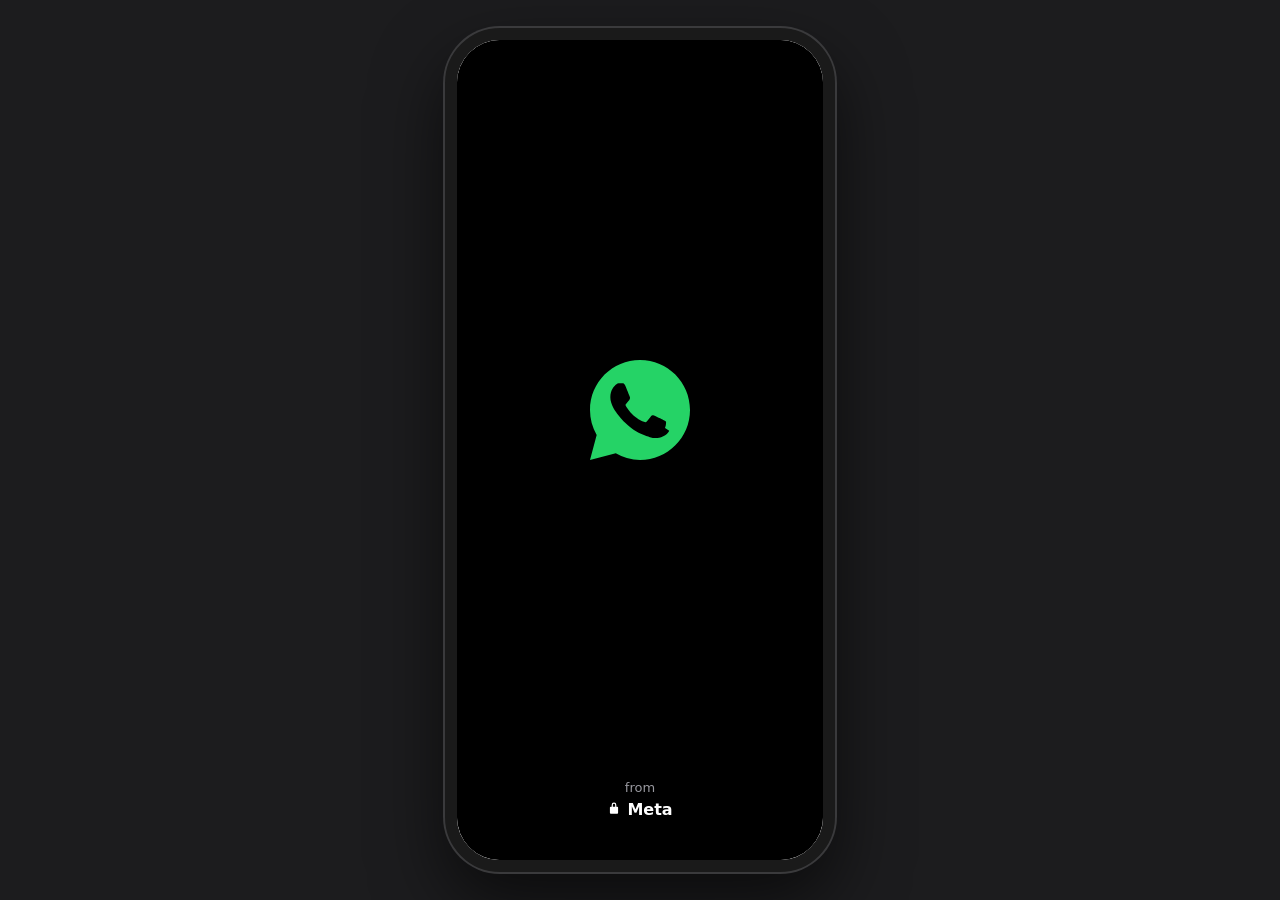
<file: whatsapp/index.html>
<!DOCTYPE html>
<html lang="en">
<head>
  <meta charset="UTF-8" />
  <meta name="viewport" content="width=device-width, initial-scale=1.0, maximum-scale=1.0, user-scalable=no, viewport-fit=cover" />
  <meta name="theme-color" content="#f6f6f6" media="(prefers-color-scheme: light)" />
  <meta name="theme-color" content="#1c1c1e" media="(prefers-color-scheme: dark)" />
  <meta name="mobile-web-app-capable" content="yes" />
  <meta name="apple-mobile-web-app-capable" content="yes" />
  <meta name="apple-mobile-web-app-status-bar-style" content="default" />
  <meta name="apple-mobile-web-app-title" content="WhatsApp" />
  <meta name="description" content="WhatsApp iOS app mockup — a 1:1 PWA recreation of the native iPhone experience." />
  <link rel="manifest" href="manifest.json" />
  <link rel="icon" type="image/svg+xml" href="icons/icon.svg" />
  <link rel="apple-touch-icon" href="icons/icon-180.png" />
  <link rel="stylesheet" href="styles.css" />
  <title>WhatsApp</title>
</head>
<body>
  <div id="device">
    <div id="app" data-screen="splash">

      <!-- ============ SPLASH ============ -->
      <section class="screen splash" id="screen-splash">
        <div class="splash-logo" aria-hidden="true">
          <svg viewBox="0 0 90 90" width="100" height="100"><path fill="currentColor" d="M45 0C20.1 0 0 20.1 0 45c0 7.9 2.1 15.6 6 22.4L0 90l23.2-6.1A44.7 44.7 0 0 0 45 90c24.9 0 45-20.1 45-45S69.9 0 45 0zm26.3 63.6c-1.1 3.1-6.5 6-9 6.4-2.3.3-5.2.5-8.4-.5-1.9-.6-4.4-1.4-7.6-2.8C32.9 60.6 24.3 48 23.7 47.2c-.6-.8-5.4-7.2-5.4-13.7s3.4-9.7 4.6-11c1.2-1.3 2.6-1.6 3.5-1.6.9 0 1.7 0 2.5.1.8 0 1.9-.3 2.9 2.2 1.1 2.6 3.6 8.9 3.9 9.6.3.6.5 1.4.1 2.2-.4.8-.6 1.3-1.2 2-.6.7-1.3 1.6-1.8 2.1-.6.6-1.2 1.2-.5 2.4.7 1.2 3.1 5.1 6.6 8.2 4.6 4.1 8.4 5.3 9.6 5.9 1.2.6 1.9.5 2.6-.3.7-.8 3-3.5 3.8-4.7.8-1.2 1.6-1 2.7-.6 1.1.4 7.2 3.4 8.4 4 1.2.6 2 .9 2.3 1.4.3.6.3 2.8-.8 5.9z"/></svg>
        </div>
        <div class="splash-bottom">
          <p class="splash-from">from</p>
          <p class="splash-meta"><svg viewBox="0 0 24 24" width="14" height="14"><path fill="currentColor" d="M12 1a4 4 0 0 0-4 4v3H6.5A1.5 1.5 0 0 0 5 9.5v9A1.5 1.5 0 0 0 6.5 20h11a1.5 1.5 0 0 0 1.5-1.5v-9A1.5 1.5 0 0 0 17.5 8H16V5a4 4 0 0 0-4-4zm0 2a2 2 0 0 1 2 2v3h-4V5a2 2 0 0 1 2-2z"/></svg> Meta</p>
        </div>
      </section>

      <!-- ============ MAIN (iOS tab view) ============ -->
      <main class="screen main" id="screen-main" hidden>
        <div class="tabview" id="tabview">

          <!-- ============ UPDATES ============ -->
          <section class="ios-page" data-panel="updates" hidden>
            <div class="ios-nav">
              <span class="nav-left"></span>
              <span class="nav-compact-title">Updates</span>
              <span class="nav-right">
                <button class="nav-btn icon-btn" aria-label="Camera">@cam</button>
                <button class="nav-btn icon-btn" aria-label="New status">@compose</button>
              </span>
            </div>
            <h1 class="ios-largetitle">Updates</h1>
            <div class="ios-search"><span class="srch-ico">@search</span><input placeholder="Search" /></div>

            <h2 class="ios-section-head">Status</h2>
            <div class="ios-group">
              <ul class="status-list" id="status-list"></ul>
            </div>
            <div class="ios-section-head-row">
              <h2 class="ios-section-head">Channels</h2>
              <button class="ios-link-btn">See all <span class="chev-r">@chev</span></button>
            </div>
            <div class="ios-group">
              <ul class="channel-list" id="channel-list"></ul>
            </div>
            <div class="ios-foot-gap"></div>
          </section>

          <!-- ============ CALLS ============ -->
          <section class="ios-page" data-panel="calls" hidden>
            <div class="ios-nav">
              <button class="nav-text-btn nav-left">Edit</button>
              <span class="nav-compact-title">Calls</span>
              <span class="nav-right">
                <button class="nav-btn icon-btn" aria-label="New call">@newcall</button>
              </span>
            </div>
            <h1 class="ios-largetitle">Calls</h1>
            <div class="ios-search"><span class="srch-ico">@search</span><input placeholder="Search" /></div>

            <div class="ios-group">
              <div class="ios-row fav-row">
                <div class="fav-icon">@star</div>
                <div class="ios-row-main"><span class="ios-row-title link">Add Favourite</span></div>
              </div>
            </div>
            <h2 class="ios-section-head">Recent</h2>
            <div class="ios-group">
              <ul class="call-list" id="call-list"></ul>
            </div>
            <div class="ios-foot-gap"></div>
          </section>

          <!-- ============ COMMUNITIES ============ -->
          <section class="ios-page" data-panel="communities" hidden>
            <div class="ios-nav">
              <span class="nav-left"></span>
              <span class="nav-compact-title">Communities</span>
              <span class="nav-right"></span>
            </div>
            <h1 class="ios-largetitle">Communities</h1>

            <div class="ios-group">
              <div class="ios-row community-new">
                <div class="community-new-icon">@people<span class="badge-plus">+</span></div>
                <div class="ios-row-main"><span class="ios-row-title">New Community</span></div>
                <span class="chev">@chev</span>
              </div>
            </div>
            <ul class="community-list" id="community-list"></ul>
            <div class="ios-foot-gap"></div>
          </section>

          <!-- ============ CHATS ============ -->
          <section class="ios-page" data-panel="chats">
            <div class="ios-nav">
              <button class="nav-text-btn nav-left">Edit</button>
              <span class="nav-compact-title">Chats</span>
              <span class="nav-right">
                <button class="nav-btn icon-btn" aria-label="Camera">@cam</button>
                <button class="nav-btn icon-btn" aria-label="New chat" id="btn-compose">@compose</button>
              </span>
            </div>
            <h1 class="ios-largetitle">Chats</h1>
            <div class="ios-search"><span class="srch-ico">@search</span><input id="search-input" placeholder="Ask Meta AI or Search" /></div>

            <div class="chip-row" id="chip-row">
              <button class="chip chip-active">All</button>
              <button class="chip">Unread</button>
              <button class="chip">Favourites</button>
              <button class="chip">Groups</button>
              <button class="chip chip-add" aria-label="Add filter">+</button>
            </div>
            <div class="ios-group flush">
              <ul class="chat-list" id="chat-list"></ul>
            </div>
            <p class="archived-note">@lock Your personal messages are <b>end-to-end encrypted</b></p>
            <div class="ios-foot-gap"></div>
          </section>

          <!-- ============ SETTINGS ============ -->
          <section class="ios-page settings-page" data-panel="settings" hidden>
            <div class="ios-nav">
              <span class="nav-left"></span>
              <span class="nav-compact-title">Settings</span>
              <span class="nav-right"></span>
            </div>
            <h1 class="ios-largetitle">Settings</h1>
            <div class="ios-search"><span class="srch-ico">@search</span><input placeholder="Search" /></div>
            <div id="settings-body"></div>
            <div class="ios-foot-gap"></div>
          </section>
        </div>

        <!-- iOS bottom tab bar -->
        <nav class="tabbar" id="tabbar">
          <button class="tab" data-tab="updates">
            <span class="tab-ico">@t-updates</span>
            <span class="tab-label">Updates</span>
          </button>
          <button class="tab" data-tab="calls">
            <span class="tab-ico">@t-calls</span>
            <span class="tab-label">Calls</span>
          </button>
          <button class="tab" data-tab="communities">
            <span class="tab-ico">@t-comm</span>
            <span class="tab-label">Communities</span>
          </button>
          <button class="tab tab-active" data-tab="chats">
            <span class="tab-ico">@t-chats<span class="tab-badge" id="tab-badge-chats">6</span></span>
            <span class="tab-label">Chats</span>
          </button>
          <button class="tab" data-tab="settings">
            <span class="tab-ico">@t-settings</span>
            <span class="tab-label">Settings</span>
          </button>
        </nav>
      </main>

      <!-- ============ CHAT DETAIL ============ -->
      <section class="screen chat-screen" id="screen-chat" hidden>
        <header class="chat-header" id="chat-header">
          <button class="chat-back" id="chat-back" aria-label="Back">
            <span class="back-chev">@chev-l</span><span class="back-count" id="back-count"></span>
          </button>
          <div class="chat-id" id="chat-header-info">
            <div class="chat-header-avatar" id="chat-header-avatar"></div>
            <div class="chat-id-text">
              <span class="chat-header-name" id="chat-header-name"></span>
              <span class="chat-header-sub" id="chat-header-sub"></span>
            </div>
          </div>
          <div class="chat-header-actions">
            <button class="icon-btn" aria-label="Video call">@video</button>
            <button class="icon-btn" aria-label="Voice call">@voice</button>
          </div>
        </header>

        <div class="chat-body" id="chat-body">
          <div class="enc-notice">@lock Messages and calls are end-to-end encrypted. No one outside of this chat, not even WhatsApp, can read or listen to them. Tap to learn more.</div>
          <div class="messages" id="messages"></div>
        </div>

        <div class="composer" id="composer">
          <button class="comp-plus" id="comp-plus" aria-label="Attach">@plus</button>
          <div class="comp-field">
            <input type="text" id="msg-input" placeholder="Message" autocomplete="off" />
            <button class="icon-btn comp-sticker" aria-label="Stickers">@sticker</button>
          </div>
          <button class="icon-btn comp-camera" id="comp-camera" aria-label="Camera">@cam</button>
          <button class="comp-send" id="send-btn" aria-label="Voice message">
            <span id="send-mic">@mic</span>
            <span id="send-arrow" hidden>@send-up</span>
          </button>
        </div>
      </section>

      <!-- Sheet / toast -->
      <div class="sheet-overlay" id="sheet-overlay" hidden></div>
      <div class="toast" id="toast" hidden></div>
    </div>
  </div>

  <script src="app.js"></script>
</body>
</html>
</file>
<file: whatsapp/styles.css>
/* ============================================================
   WhatsApp iOS app mockup — styles
   Recreates the native WhatsApp for iPhone (iOS, 2024+) UI.
   ============================================================ */

:root {
  /* iOS light */
  --bg: #ffffff;                 /* chat-list cell bg */
  --grouped-bg: #f2f2f7;         /* systemGroupedBackground */
  --cell-bg: #ffffff;
  --nav-bg: rgba(249,249,249,.82);
  --tabbar-bg: rgba(249,249,249,.92);
  --text: #000000;
  --text-2: #8a8a8e;             /* secondary */
  --text-3: #c4c4c6;             /* chevrons / tertiary */
  --separator: #c6c6c8;
  --tint: #00a884;               /* WhatsApp green tint for bar buttons/links */
  --green: #25d366;              /* unread badge / send / active tab */
  --green-deep: #06cf9c;
  --tick-blue: #34b7f1;
  --bubble-in: #ffffff;
  --bubble-out: #dcf8c6;         /* iOS sent bubble */
  --bubble-out-fg: #000000;
  --chat-wallpaper: #e5ddd5;
  --search-bg: #e3e3e8;
  --cell-press: #d1d1d6;
  --row-meta: #8a8a8e;
  --shadow: 0 1px 8px rgba(0,0,0,.12);
  /* Liquid Glass */
  --glass-bg: rgba(255,255,255,.44);
  --glass-strong: rgba(255,255,255,.7);
  --glass-blur: blur(30px) saturate(200%) brightness(1.06);
  --glass-border: rgba(255,255,255,.65);
  --glass-hi: rgba(255,255,255,.9);
  --glass-sheen: rgba(255,255,255,.55);
  --glass-shadow: 0 8px 30px rgba(0,0,0,.18), 0 2px 6px rgba(0,0,0,.1);
  --glass-tint: rgba(0,168,132,.18);
}

#app[data-theme="dark"] {
  --bg: #000000;
  --grouped-bg: #000000;
  --cell-bg: #1c1c1e;
  --nav-bg: rgba(22,22,24,.82);
  --tabbar-bg: rgba(22,22,24,.92);
  --text: #ffffff;
  --text-2: #98989f;
  --text-3: #545458;
  --separator: #38383a;
  --tint: #00a884;
  --green: #25d366;
  --tick-blue: #34b7f1;
  --bubble-in: #1f2c33;
  --bubble-out: #005c4b;
  --bubble-out-fg: #e9edef;
  --chat-wallpaper: #0b141a;
  --search-bg: #1c1c1e;
  --cell-press: #2c2c2e;
  --row-meta: #98989f;
  --glass-bg: rgba(30,32,36,.4);
  --glass-strong: rgba(44,44,48,.64);
  --glass-blur: blur(30px) saturate(180%) brightness(1.12);
  --glass-border: rgba(255,255,255,.16);
  --glass-hi: rgba(255,255,255,.28);
  --glass-sheen: rgba(255,255,255,.16);
  --glass-shadow: 0 8px 30px rgba(0,0,0,.55), 0 2px 6px rgba(0,0,0,.4);
  --glass-tint: rgba(37,211,102,.22);
}

* { box-sizing: border-box; -webkit-tap-highlight-color: transparent; }
html, body {
  margin: 0; padding: 0; height: 100%;
  font-family: -apple-system, "SF Pro Text", "SF Pro Display", "Segoe UI", Roboto, system-ui, sans-serif;
  -webkit-font-smoothing: antialiased; overscroll-behavior: none;
}
body { background: #000; display: flex; align-items: center; justify-content: center; }

#device { width: 100%; height: 100%; max-width: 100%; position: relative; background: var(--bg); overflow: hidden; }
#app { position: absolute; inset: 0; background: var(--grouped-bg); color: var(--text); overflow: hidden; display: flex; flex-direction: column; }
.screen { position: absolute; inset: 0; display: flex; flex-direction: column; background: var(--grouped-bg); }
[hidden] { display: none !important; }

button { font-family: inherit; }
.icon-btn { background: none; border: none; cursor: pointer; color: var(--tint); padding: 6px; display: inline-flex; align-items: center; justify-content: center; }
.icon-btn:active { opacity: .5; }
.icon-btn svg, .nav-btn svg, .tab-ico svg { display: block; }

/* ===================== SPLASH ===================== */
.splash { background: var(--bg); color: #25d366; align-items: center; justify-content: center; z-index: 50; padding-top: env(safe-area-inset-top); }
#app[data-theme="dark"] .splash { color: #25d366; }
.splash-logo { flex: 1; display: flex; align-items: center; }
.splash-logo svg { animation: pop .5s ease; }
@keyframes pop { from { transform: scale(.7); opacity: 0; } to { transform: scale(1); opacity: 1; } }
.splash-bottom { padding-bottom: calc(40px + env(safe-area-inset-bottom)); text-align: center; }
.splash-from { color: var(--text-2); font-size: 13px; margin: 0 0 5px; }
.splash-meta { color: var(--text); font-weight: 600; font-size: 16px; margin: 0; display: inline-flex; align-items: center; gap: 6px; }

/* ===================== TAB VIEW / PAGES ===================== */
.main { background: var(--grouped-bg); }  /* keeps position:absolute inset:0 from .screen */
.tabview { position: absolute; inset: 0; overflow: hidden; }
.ios-page {
  position: absolute; inset: 0; overflow-y: auto; -webkit-overflow-scrolling: touch;
  background: var(--grouped-bg);
  padding-bottom: 12px;
}
.ios-page[data-panel="chats"] { background: var(--bg); }

/* iOS nav bar (sticky, translucent, collapses large title) */
.ios-nav {
  position: sticky; top: 0; z-index: 10;
  height: calc(44px + env(safe-area-inset-top)); padding-top: env(safe-area-inset-top);
  display: flex; align-items: center; justify-content: space-between;
  padding-left: 8px; padding-right: 8px;
  background: transparent; transition: background .2s;
}
.ios-nav::after {
  content: ""; position: absolute; left: 0; right: 0; bottom: 0; height: .5px;
  background: var(--separator); opacity: 0; transition: opacity .2s;
}
.ios-nav.scrolled { background: var(--glass-bg); -webkit-backdrop-filter: var(--glass-blur); backdrop-filter: var(--glass-blur); }
.ios-nav.scrolled::after { opacity: 1; }
.nav-left, .nav-right { display: inline-flex; align-items: center; gap: 8px; min-width: 60px; }
.nav-right { justify-content: flex-end; }
.nav-compact-title { font-size: 17px; font-weight: 600; color: var(--text); opacity: 0; transform: translateY(3px); transition: opacity .18s, transform .18s; }
.ios-nav.scrolled .nav-compact-title { opacity: 1; transform: none; }
/* frosted-glass bar buttons */
.nav-text-btn { background: var(--glass-bg); -webkit-backdrop-filter: var(--glass-blur); backdrop-filter: var(--glass-blur); border: .5px solid var(--glass-border); color: var(--tint); font-size: 16px; cursor: pointer; padding: 6px 14px; border-radius: 18px; box-shadow: inset 0 .5px 0 var(--glass-hi); }
.nav-text-btn:active { opacity: .55; }
.nav-btn { background: var(--glass-bg); -webkit-backdrop-filter: var(--glass-blur); backdrop-filter: var(--glass-blur); border: .5px solid var(--glass-border); cursor: pointer; color: var(--tint); width: 36px; height: 36px; border-radius: 50%; display: inline-flex; align-items: center; justify-content: center; padding: 0; box-shadow: inset 0 .5px 0 var(--glass-hi); }
.nav-btn:active { opacity: .55; }

.ios-largetitle { font-size: 34px; font-weight: 700; letter-spacing: .37px; margin: 0; padding: 2px 16px 6px; color: var(--text); }

/* iOS search field */
.ios-search { margin: 4px 16px 12px; background: var(--glass-bg); -webkit-backdrop-filter: var(--glass-blur); backdrop-filter: var(--glass-blur); border: .5px solid var(--glass-border); box-shadow: inset 0 1px 0 var(--glass-hi), 0 1px 3px rgba(0,0,0,.05); border-radius: 19px; height: 38px; display: flex; align-items: center; gap: 7px; padding: 0 13px; color: var(--text-2); }
.ios-search .srch-ico { display: inline-flex; }
.ios-search input { flex: 1; border: none; background: none; outline: none; font-size: 17px; color: var(--text); }
.ios-search input::placeholder { color: var(--text-2); }

/* grouped sections */
.ios-section-head { font-size: 20px; font-weight: 700; color: var(--text); margin: 0; padding: 14px 16px 8px; }
.ios-section-head-row { display: flex; align-items: center; justify-content: space-between; padding-right: 12px; }
.ios-link-btn { background: none; border: none; color: var(--tint); font-size: 15px; cursor: pointer; display: inline-flex; align-items: center; gap: 2px; }
.ios-group { background: var(--cell-bg); margin: 0 16px; border-radius: 12px; overflow: hidden; }
.ios-group.flush { margin: 0; border-radius: 0; background: var(--bg); }
.ios-page[data-panel="chats"] .ios-group.flush { background: var(--bg); }
.ios-foot-gap { height: calc(104px + env(safe-area-inset-bottom)); }

/* generic iOS row */
.ios-row { display: flex; align-items: center; gap: 12px; padding: 9px 14px; cursor: pointer; position: relative; }
.ios-row:active { background: var(--cell-press); }
.ios-row-main { flex: 1; min-width: 0; }
.ios-row-title { font-size: 17px; color: var(--text); }
.ios-row-title.link { color: var(--text); }
.chev { color: var(--text-3); display: inline-flex; flex-shrink: 0; }

/* iOS filter chips */
.chip-row { display: flex; gap: 8px; padding: 2px 16px 10px; overflow-x: auto; scrollbar-width: none; }
.chip-row::-webkit-scrollbar { display: none; }
.chip { border: none; background: var(--search-bg); color: var(--text); font-size: 15px; font-weight: 500; padding: 6px 15px; border-radius: 16px; white-space: nowrap; cursor: pointer; flex-shrink: 0; }
.chip-active { background: var(--green); color: #fff; }
.chip-add { padding: 6px 12px; font-size: 17px; line-height: 1; color: var(--text-2); }

/* ===================== AVATARS ===================== */
.avatar { width: 50px; height: 50px; border-radius: 50%; flex-shrink: 0; background-size: cover; display: flex; align-items: center; justify-content: center; color: #fff; font-weight: 600; font-size: 19px; position: relative; overflow: hidden; }
.avatar svg { width: 50px; height: 50px; }

/* ===================== CHAT LIST ===================== */
.chat-list { list-style: none; margin: 0; padding: 0; }
.chat-row { display: flex; align-items: center; padding: 8px 0 8px 16px; gap: 12px; cursor: pointer; }
.chat-row:active { background: var(--cell-press); }
.chat-main { flex: 1; min-width: 0; border-bottom: .5px solid var(--separator); padding: 2px 14px 10px 0; display: flex; align-items: center; gap: 8px; }
.chat-row:last-child .chat-main { border-bottom: none; }
.chat-text { flex: 1; min-width: 0; }
.chat-top { display: flex; justify-content: space-between; align-items: baseline; gap: 8px; }
.chat-name { font-size: 17px; font-weight: 600; color: var(--text); white-space: nowrap; overflow: hidden; text-overflow: ellipsis; }
.chat-time { font-size: 15px; color: var(--row-meta); flex-shrink: 0; }
.chat-time.unread { color: var(--green); font-weight: 500; }
.chat-bottom { display: flex; align-items: center; gap: 6px; margin-top: 3px; }
.chat-preview { flex: 1; font-size: 15px; color: var(--text-2); white-space: nowrap; overflow: hidden; text-overflow: ellipsis; display: flex; align-items: center; gap: 4px; line-height: 1.25; max-height: 2.5em; }
.chat-preview .tick { flex-shrink: 0; }
.chat-trailing { display: flex; align-items: center; gap: 6px; flex-shrink: 0; }
.unread-badge { background: var(--green); color: #fff; font-size: 13px; font-weight: 600; min-width: 21px; height: 21px; border-radius: 11px; padding: 0 6px; display: flex; align-items: center; justify-content: center; }
.muted-ico, .pin-ico { color: var(--text-3); flex-shrink: 0; display: inline-flex; }
.list-chev { color: var(--text-3); flex-shrink: 0; display: inline-flex; }
.tick { display: inline-flex; }
.tick svg { width: 17px; height: 17px; }
.tick-read { color: var(--tick-blue); }
.tick-sent { color: var(--text-2); }

.archived-note { text-align: center; color: var(--text-2); font-size: 13px; padding: 18px 24px 4px; display: flex; align-items: center; justify-content: center; gap: 5px; }
.archived-note b { font-weight: 600; }
.archived-note svg { flex-shrink: 0; }

/* ===================== STATUS / UPDATES ===================== */
.status-list, .channel-list, .community-list, .call-list { list-style: none; margin: 0; padding: 0; }
.status-row { display: flex; align-items: center; gap: 12px; padding: 8px 14px; cursor: pointer; }
.status-row:not(:last-child) .status-info { border-bottom: .5px solid var(--separator); }
.status-row:active { background: var(--cell-press); }
.status-ring { padding: 2px; border-radius: 50%; flex-shrink: 0; }
.status-ring.has { background: conic-gradient(var(--green) 0 72%, var(--separator) 72% 100%); }
.status-ring .avatar { width: 47px; height: 47px; border: 2px solid var(--cell-bg); }
.status-ring.mine { position: relative; }
.status-add { position: absolute; right: -1px; bottom: -1px; width: 20px; height: 20px; border-radius: 50%; background: var(--green); color: #fff; border: 2px solid var(--cell-bg); display: flex; align-items: center; justify-content: center; font-size: 15px; line-height: 1; }
.status-info { flex: 1; padding: 6px 0; min-width: 0; }
.status-name { font-size: 17px; font-weight: 600; color: var(--text); }
.status-sub { font-size: 14px; color: var(--text-2); margin-top: 2px; }

.channel-row { display: flex; align-items: center; gap: 12px; padding: 8px 14px; cursor: pointer; }
.channel-row:not(:last-child) .channel-info { border-bottom: .5px solid var(--separator); }
.channel-info { flex: 1; min-width: 0; padding: 4px 0; }
.channel-name { font-size: 17px; font-weight: 600; color: var(--text); display: flex; align-items: center; gap: 4px; }
.channel-sub { font-size: 14px; color: var(--text-2); white-space: nowrap; overflow: hidden; text-overflow: ellipsis; margin-top: 2px; }
.follow-btn { border: 1.5px solid var(--green); background: none; color: var(--tint); font-size: 14px; font-weight: 600; padding: 5px 16px; border-radius: 18px; cursor: pointer; flex-shrink: 0; }
.verified { color: var(--tick-blue); display: inline-flex; }

/* ===================== COMMUNITIES ===================== */
.community-new-icon { width: 50px; height: 50px; border-radius: 14px; background: var(--search-bg); display: flex; align-items: center; justify-content: center; color: var(--text-2); position: relative; flex-shrink: 0; }
.badge-plus { position: absolute; right: -4px; bottom: -4px; width: 22px; height: 22px; border-radius: 50%; background: var(--green); color: #fff; border: 2px solid var(--cell-bg); display: flex; align-items: center; justify-content: center; font-size: 15px; }
.community-card { background: var(--cell-bg); margin: 14px 16px 0; border-radius: 12px; overflow: hidden; }
.community-head { display: flex; align-items: center; gap: 12px; padding: 12px 14px; border-bottom: .5px solid var(--separator); }
.community-icon { width: 46px; height: 46px; border-radius: 12px; display: flex; align-items: center; justify-content: center; color: #fff; font-weight: 600; font-size: 18px; flex-shrink: 0; }
.community-title { font-size: 17px; font-weight: 700; }
.community-card .chat-row { padding-left: 14px; }
.community-card .chat-main { padding-right: 14px; }

/* ===================== CALLS ===================== */
.fav-row { padding: 10px 14px; }
.fav-icon { width: 40px; height: 40px; border-radius: 50%; background: var(--green); display: flex; align-items: center; justify-content: center; color: #fff; flex-shrink: 0; }
.fav-row .ios-row-title.link { color: var(--text); }
.call-row { display: flex; align-items: center; gap: 12px; padding: 8px 14px; cursor: pointer; }
.call-row:not(:last-child) .call-info { border-bottom: .5px solid var(--separator); }
.call-row:active { background: var(--cell-press); }
.call-info { flex: 1; min-width: 0; padding: 4px 0; display: flex; align-items: center; gap: 8px; }
.call-text { flex: 1; min-width: 0; }
.call-name { font-size: 17px; color: var(--text); }
.call-name.missed { color: #ff3b30; }
.call-meta { display: flex; align-items: center; gap: 4px; font-size: 14px; color: var(--text-2); margin-top: 2px; }
.call-meta .arr { display: inline-flex; }
.call-meta .arr-in { color: var(--green); }
.call-meta .arr-out { color: var(--green); }
.call-meta .arr-missed { color: #ff3b30; }
.call-info-ico { color: var(--tint); flex-shrink: 0; display: inline-flex; }

/* ===================== SETTINGS ===================== */
.settings-page { background: var(--grouped-bg); }
.set-profile { display: flex; align-items: center; gap: 14px; background: var(--cell-bg); margin: 4px 16px 0; border-radius: 12px; padding: 12px 14px; cursor: pointer; }
.set-profile .avatar { width: 62px; height: 62px; font-size: 24px; }
.set-profile-text { flex: 1; min-width: 0; }
.set-profile-name { font-size: 21px; font-weight: 600; }
.set-profile-sub { font-size: 15px; color: var(--text-2); margin-top: 3px; white-space: nowrap; overflow: hidden; text-overflow: ellipsis; }
.set-profile-actions { display: flex; align-items: center; gap: 14px; color: var(--tint); }
.set-group { background: var(--cell-bg); margin: 22px 16px 0; border-radius: 12px; overflow: hidden; }
.set-row { display: flex; align-items: center; gap: 12px; padding: 9px 14px; cursor: pointer; }
.set-row:active { background: var(--cell-press); }
.set-row:not(:last-child) .set-row-main { border-bottom: .5px solid var(--separator); }
.set-icon { width: 29px; height: 29px; border-radius: 7px; display: flex; align-items: center; justify-content: center; color: #fff; flex-shrink: 0; position: relative; overflow: hidden; box-shadow: inset 0 1px 0 rgba(255,255,255,.45), inset 0 -1px 2px rgba(0,0,0,.18), 0 1px 2px rgba(0,0,0,.18); }
.set-icon::after { content: ""; position: absolute; left: 0; right: 0; top: 0; height: 55%; background: linear-gradient(180deg, rgba(255,255,255,.32), rgba(255,255,255,0)); pointer-events: none; }
.set-icon svg { position: relative; z-index: 1; }
.set-row-main { flex: 1; display: flex; align-items: center; justify-content: space-between; padding: 5px 0; min-width: 0; }
.set-label { font-size: 17px; color: var(--text); }
.set-row-right { display: flex; align-items: center; gap: 6px; color: var(--text-2); font-size: 16px; }

/* ===================== iOS TAB BAR — Liquid Glass (floating) ===================== */
.tabbar {
  position: absolute; left: 10px; right: 10px; bottom: calc(8px + env(safe-area-inset-bottom));
  display: flex; z-index: 7;
  background: var(--glass-bg);
  -webkit-backdrop-filter: var(--glass-blur); backdrop-filter: var(--glass-blur);
  border: .5px solid var(--glass-border);
  border-radius: 32px;
  box-shadow: var(--glass-shadow), inset 0 1px 0 var(--glass-hi), inset 0 -8px 14px rgba(0,0,0,.04);
  padding: 7px 5px 6px;
  transition: padding .26s cubic-bezier(.32,.72,0,1), left .26s cubic-bezier(.32,.72,0,1), right .26s cubic-bezier(.32,.72,0,1);
}
/* condensed (scroll-down): icons only, slimmer floating pill */
.tabbar.condensed { padding-top: 5px; padding-bottom: 5px; left: 64px; right: 64px; }
.tabbar.condensed .tab-label { opacity: 0; max-height: 0; margin: 0; }
.tabbar.condensed .tab-ico { height: 26px; }
/* specular sheen along the top edge */
.tabbar::before, .composer::before {
  content: ""; position: absolute; inset: 0; border-radius: inherit; pointer-events: none;
  background: linear-gradient(180deg, var(--glass-sheen) 0%, transparent 45%);
  opacity: .9;
}
.tab { position: relative; z-index: 1; flex: 1; background: none; border: none; cursor: pointer; display: flex; flex-direction: column; align-items: center; gap: 2px; padding: 2px 0; color: var(--text-2); position: relative; }
.tab-ico { position: relative; display: flex; align-items: center; justify-content: center; height: 30px; width: 52px; border-radius: 15px; transition: background .2s; }
.tab .ico-fill { display: none; }
.tab-active { color: var(--green); }
.tab-active .tab-ico { background: var(--glass-tint); box-shadow: inset 0 1px 0 var(--glass-hi), 0 1px 3px rgba(0,0,0,.06); }
.tab-active .ico-fill { display: block; }
.tab-active .ico-line { display: none; }
.tab-label { font-size: 10px; font-weight: 500; max-height: 14px; overflow: hidden; transition: opacity .2s, max-height .26s cubic-bezier(.32,.72,0,1); }
.tab-ico { transition: height .26s cubic-bezier(.32,.72,0,1), background .2s; }
.tab-badge { position: absolute; top: -3px; right: -10px; background: var(--green); color: #fff; font-size: 11px; font-weight: 600; min-width: 18px; height: 18px; border-radius: 9px; padding: 0 5px; display: flex; align-items: center; justify-content: center; box-shadow: 0 0 0 1.5px var(--glass-strong); }

/* ===================== CHAT DETAIL ===================== */
.chat-screen { z-index: 20; background: var(--chat-wallpaper); }
.chat-header {
  background: var(--glass-bg); -webkit-backdrop-filter: var(--glass-blur); backdrop-filter: var(--glass-blur);
  display: flex; align-items: center; gap: 2px;
  height: calc(50px + env(safe-area-inset-top)); padding-top: env(safe-area-inset-top); min-height: 50px;
  padding-left: 4px; padding-right: 10px; flex-shrink: 0; position: relative; z-index: 5;
  border-bottom: .5px solid var(--glass-border); box-shadow: inset 0 .5px 0 var(--glass-hi);
}
.chat-back { background: none; border: none; cursor: pointer; color: var(--tint); display: inline-flex; align-items: center; padding: 6px 2px 6px 6px; flex-shrink: 0; }
.chat-back:active { opacity: .5; }
.back-count { font-size: 17px; margin-left: 1px; }
.chat-id { flex: 1; min-width: 0; display: flex; align-items: center; justify-content: center; gap: 9px; cursor: pointer; }
.chat-header-avatar { width: 36px; height: 36px; border-radius: 50%; background-size: cover; flex-shrink: 0; display: flex; align-items: center; justify-content: center; color: #fff; font-weight: 600; overflow: hidden; }
.chat-header-avatar svg { width: 36px; height: 36px; }
.chat-id-text { min-width: 0; display: flex; flex-direction: column; align-items: center; }
.chat-header-name { font-size: 16px; font-weight: 600; color: var(--text); white-space: nowrap; overflow: hidden; text-overflow: ellipsis; }
.chat-header-sub { font-size: 12px; color: var(--text-2); white-space: nowrap; overflow: hidden; text-overflow: ellipsis; }
.chat-header-actions { display: flex; align-items: center; gap: 6px; flex-shrink: 0; }

.chat-body {
  flex: 1; overflow-y: auto; -webkit-overflow-scrolling: touch;
  background-color: var(--chat-wallpaper);
  background-image: url("data:image/svg+xml,%3Csvg xmlns='http://www.w3.org/2000/svg' width='120' height='120' viewBox='0 0 120 120'%3E%3Cg fill='none' stroke='%23000' stroke-width='1.1' stroke-opacity='0.04'%3E%3Cpath d='M20 20h4v4h-4zM40 35l3 3-3 3-3-3zM75 18a3 3 0 1 0 0 6 3 3 0 0 0 0-6zM95 50h5M18 70l4 4M60 60l2-2M100 90a2 2 0 1 0 0 4 2 2 0 0 0 0-4zM30 100h6M55 95l2 2M85 75h3v3h-3z'/%3E%3C/g%3E%3C/svg%3E");
  display: flex; flex-direction: column; padding: 10px 9px 78px;
}
#app[data-theme="dark"] .chat-body { background-image: url("data:image/svg+xml,%3Csvg xmlns='http://www.w3.org/2000/svg' width='120' height='120' viewBox='0 0 120 120'%3E%3Cg fill='none' stroke='%23fff' stroke-width='1.1' stroke-opacity='0.03'%3E%3Cpath d='M20 20h4v4h-4zM40 35l3 3-3 3-3-3zM75 18a3 3 0 1 0 0 6 3 3 0 0 0 0-6zM30 100h6M85 75h3v3h-3z'/%3E%3C/g%3E%3C/svg%3E"); }

.enc-notice { background: #fdf4c5; color: #54656f; font-size: 12.5px; line-height: 1.4; text-align: center; padding: 7px 12px; border-radius: 8px; margin: 6px auto 10px; max-width: 92%; }
#app[data-theme="dark"] .enc-notice { background: #182834; color: #ffd279; }

.messages { display: flex; flex-direction: column; gap: 2px; }
.date-chip { align-self: center; background: rgba(255,255,255,.92); color: #54656f; font-size: 12.5px; font-weight: 500; padding: 5px 12px; border-radius: 8px; margin: 6px 0 8px; box-shadow: 0 1px 1px rgba(0,0,0,.1); }
#app[data-theme="dark"] .date-chip { background: #182834; color: #8696a0; }

.bubble { max-width: 78%; padding: 6px 9px 7px; border-radius: 14px; position: relative; font-size: 16px; line-height: 1.32; color: var(--text); box-shadow: 0 1px .5px rgba(0,0,0,.13); margin-bottom: 2px; word-wrap: break-word; }
.bubble .txt { white-space: pre-wrap; }
.bubble.in { background: var(--bubble-in); align-self: flex-start; border-bottom-left-radius: 4px; }
.bubble.out { background: var(--bubble-out); color: var(--bubble-out-fg); align-self: flex-end; border-bottom-right-radius: 4px; }
.bubble.in.grp .sender { font-size: 13px; font-weight: 600; margin-bottom: 1px; display: block; }
.bubble .meta { float: right; margin: 7px 0 -3px 8px; font-size: 11px; color: #8a8a8e; display: inline-flex; align-items: center; gap: 3px; line-height: 1; }
#app[data-theme="dark"] .bubble.out .meta { color: #aebac1; }
.bubble .meta .tick svg { width: 16px; height: 16px; }
/* iOS bubble tails */
.bubble.in::before { content: ""; position: absolute; bottom: 0; left: -6px; width: 12px; height: 16px; background: var(--bubble-in); border-bottom-right-radius: 16px; clip-path: path("M12 16 C6 16 2 12 0 0 L12 0 Z"); }
.bubble.out::before { content: ""; position: absolute; bottom: 0; right: -6px; width: 12px; height: 16px; background: var(--bubble-out); border-bottom-left-radius: 16px; clip-path: path("M0 16 C6 16 10 12 12 0 L0 0 Z"); }
.bubble.stack { border-radius: 14px; }
.bubble.stack::before { display: none; }

/* ===================== iOS COMPOSER — Liquid Glass (floating) ===================== */
.composer {
  position: absolute; left: 8px; right: 8px; bottom: calc(8px + env(safe-area-inset-bottom));
  display: flex; align-items: flex-end; gap: 6px; padding: 6px 8px; z-index: 6;
  background: var(--glass-bg); -webkit-backdrop-filter: var(--glass-blur); backdrop-filter: var(--glass-blur);
  border: .5px solid var(--glass-border); border-radius: 27px;
  box-shadow: var(--glass-shadow), inset 0 1px 0 var(--glass-hi);
}
.composer > * { position: relative; z-index: 1; }
.comp-plus { width: 34px; height: 34px; border-radius: 50%; background: none; border: none; color: var(--tint); cursor: pointer; display: flex; align-items: center; justify-content: center; flex-shrink: 0; }
.comp-plus:active { opacity: .5; }
.comp-field { flex: 1; background: transparent; border: none; border-radius: 18px; display: flex; align-items: center; min-height: 36px; padding: 0 4px 0 4px; }
.comp-field input { flex: 1; border: none; background: none; outline: none; font-size: 17px; color: var(--text); padding: 6px 0; }
.comp-field input::placeholder { color: var(--text-2); }
.comp-sticker { color: var(--text-2); padding: 4px; }
.comp-camera { color: var(--tint); flex-shrink: 0; }
.comp-send { width: 34px; height: 34px; border-radius: 50%; background: var(--green); color: #fff; border: none; cursor: pointer; flex-shrink: 0; display: flex; align-items: center; justify-content: center; }
.comp-send:active { opacity: .8; }
.comp-send.is-mic { background: none; color: var(--tint); }

/* ===================== TOAST ===================== */
.sheet-overlay { position: absolute; inset: 0; background: rgba(0,0,0,.3); z-index: 30; }
.toast { position: absolute; left: 50%; bottom: calc(96px + env(safe-area-inset-bottom)); transform: translateX(-50%); background: rgba(28,28,32,.72); -webkit-backdrop-filter: blur(22px) saturate(180%); backdrop-filter: blur(22px) saturate(180%); color: #fff; font-size: 14px; padding: 11px 18px; border-radius: 18px; z-index: 40; border: .5px solid rgba(255,255,255,.18); box-shadow: var(--glass-shadow), inset 0 1px 0 rgba(255,255,255,.22); max-width: 80%; text-align: center; animation: toastIn .2s ease; }
@keyframes toastIn { from { opacity: 0; transform: translate(-50%, 8px); } to { opacity: 1; transform: translate(-50%, 0); } }

/* transitions */
.screen.enter-right { animation: slideInRight .26s cubic-bezier(.32,.72,0,1); }
@keyframes slideInRight { from { transform: translateX(100%); } to { transform: translateX(0); } }
.screen.exit-right { animation: slideOutRight .24s ease forwards; }
@keyframes slideOutRight { from { transform: translateX(0); } to { transform: translateX(100%); } }

/* ===================== DESKTOP PREVIEW (iPhone frame) ===================== */
@media (min-width: 500px) {
  body { background: #1c1c1e; padding: 20px; }
  #device { width: 390px; height: 844px; max-height: 96vh; border-radius: 55px; border: 12px solid #1a1a1a; box-shadow: 0 0 0 2px #3a3a3c, 0 30px 70px rgba(0,0,0,.6); overflow: hidden; }
  #app { border-radius: 43px; }
  /* Dynamic Island */
  #device::after { content: ""; position: absolute; top: 11px; left: 50%; transform: translateX(-50%); width: 122px; height: 35px; background: #000; border-radius: 20px; z-index: 100; }
}
.ios-page::-webkit-scrollbar, .chat-body::-webkit-scrollbar { width: 0; }
</file>
